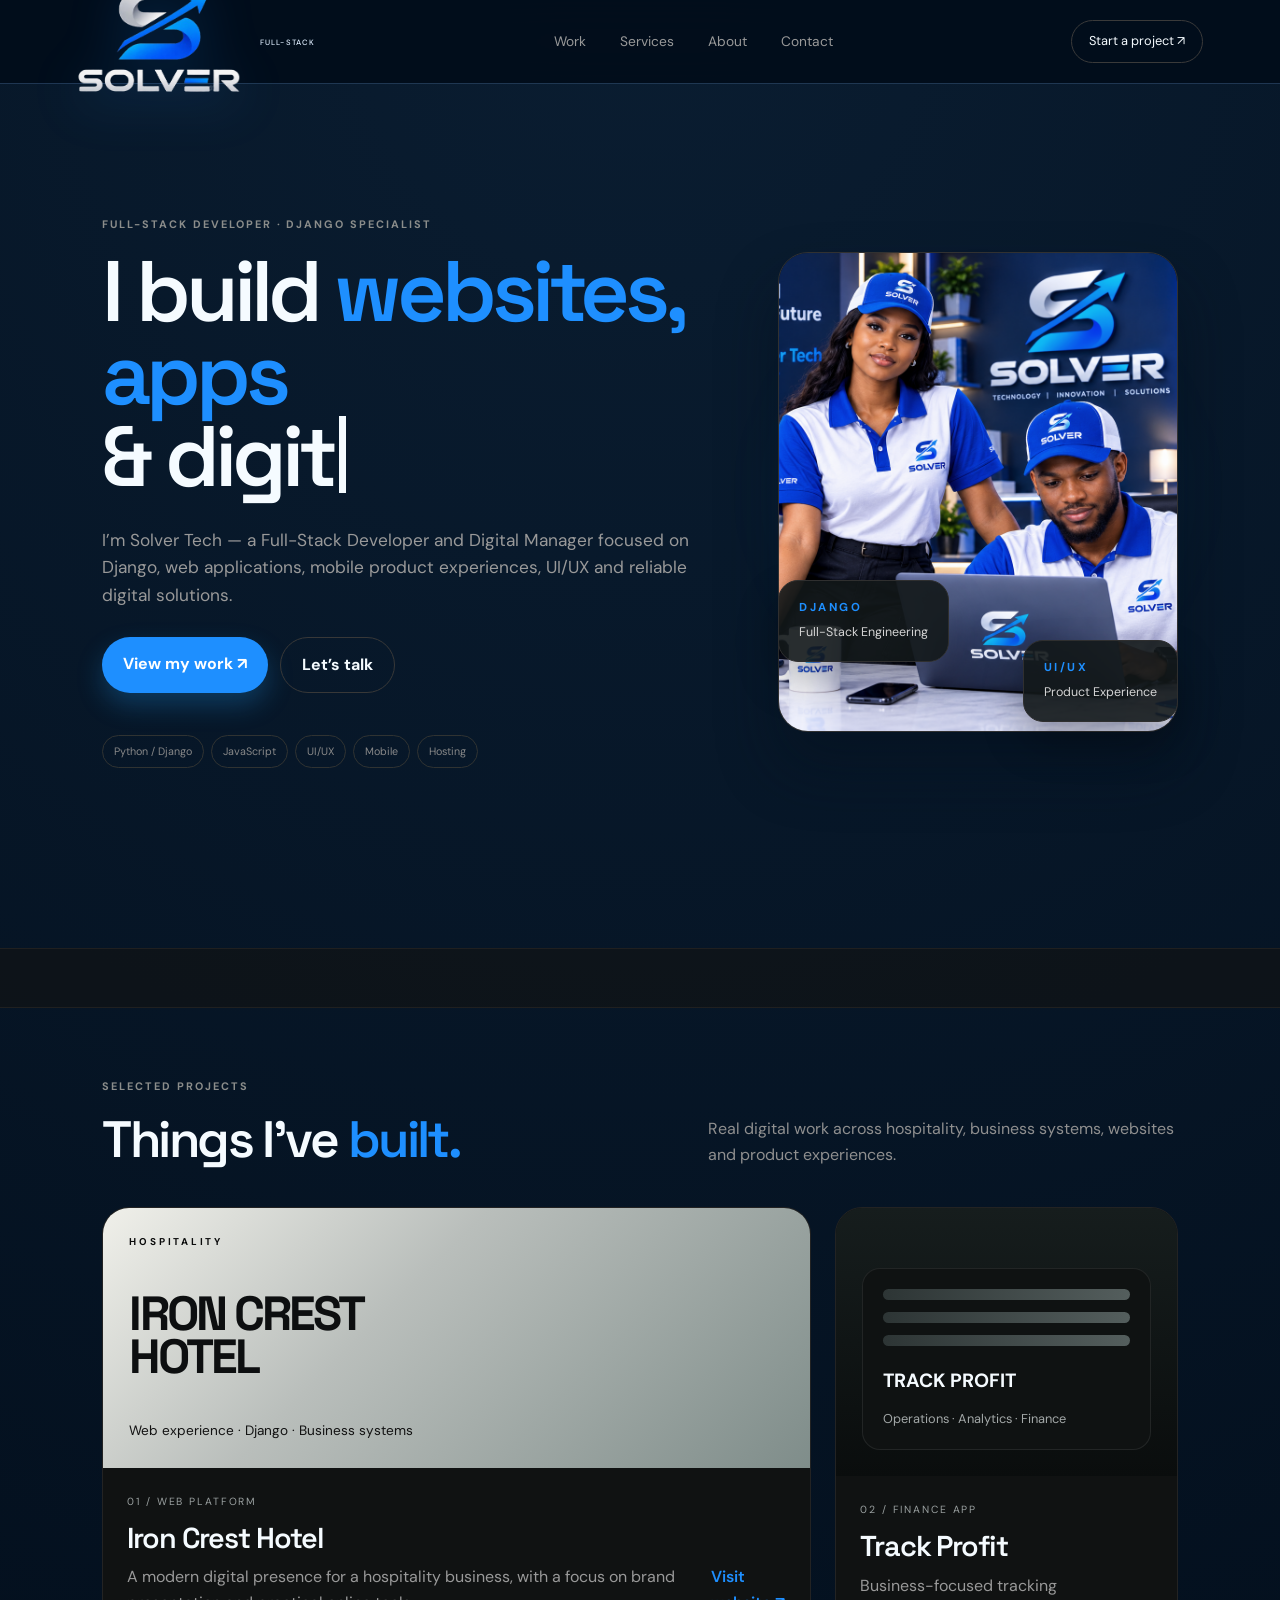
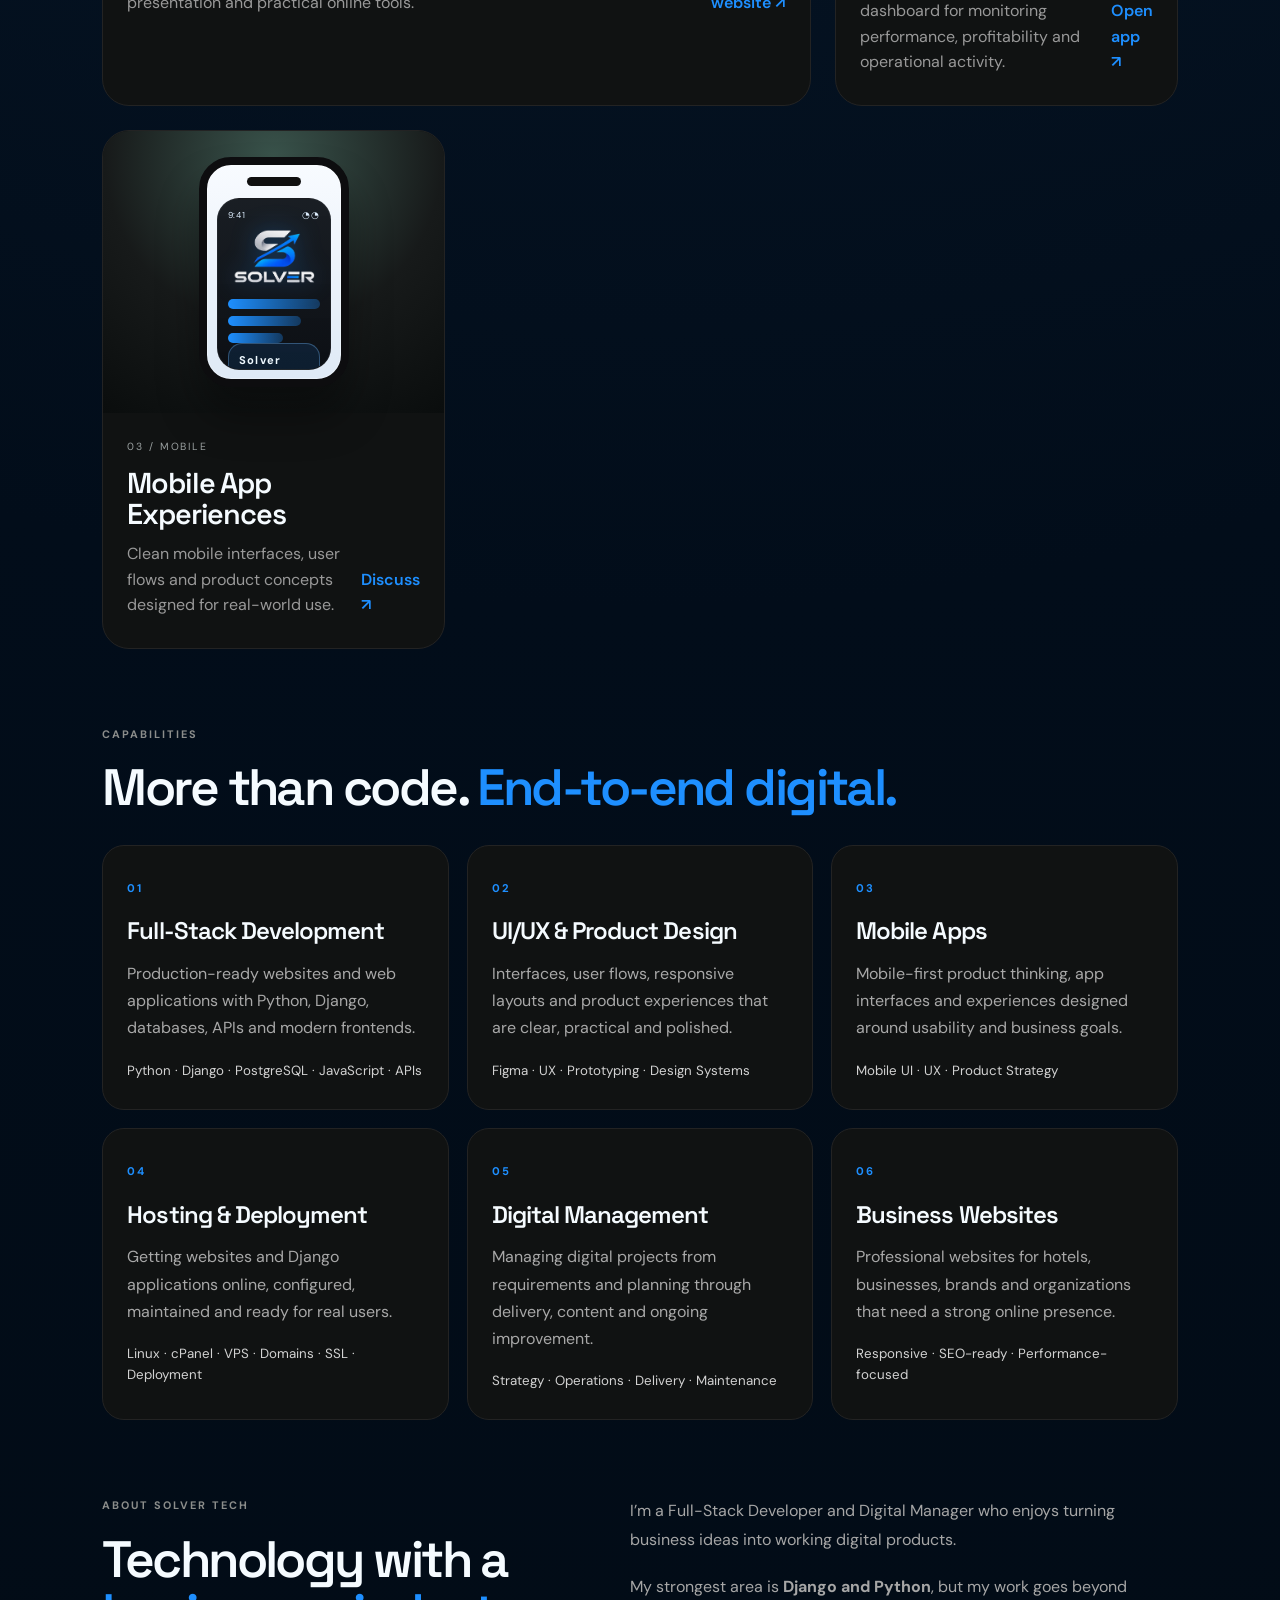
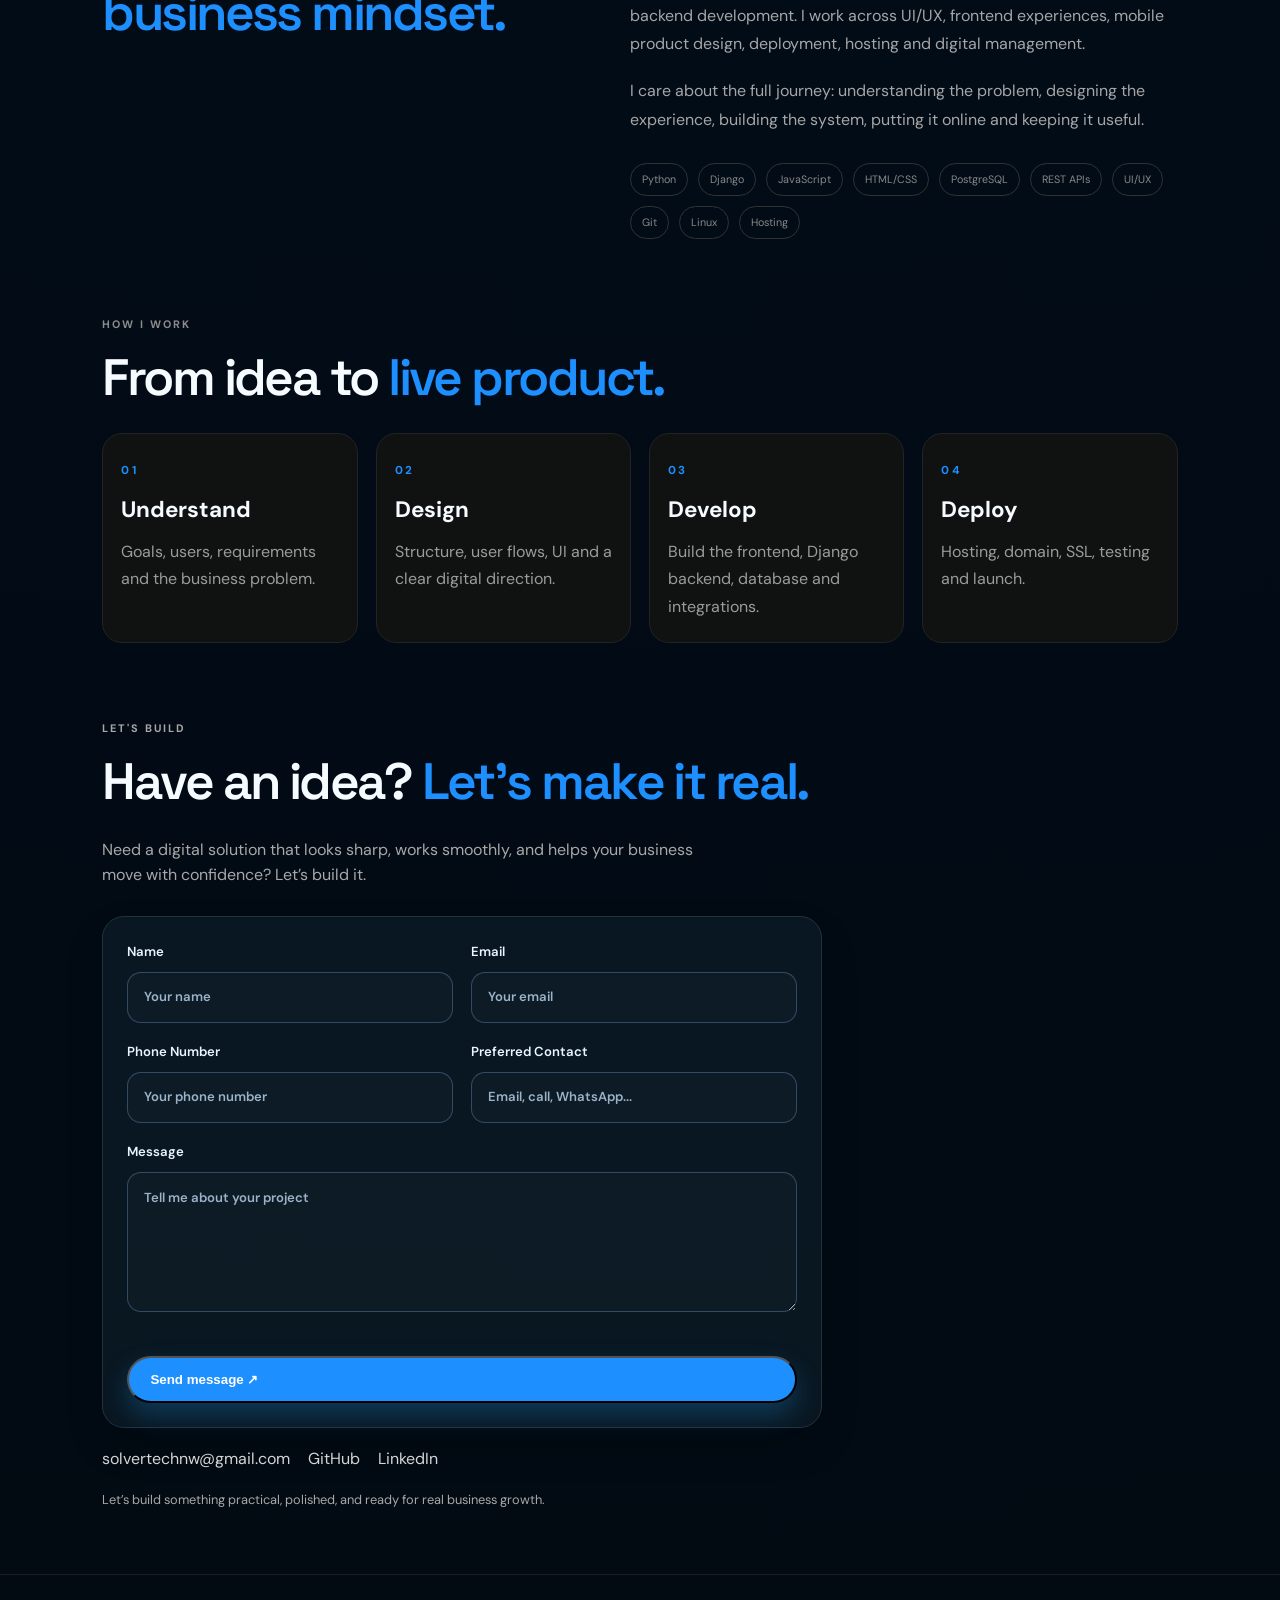
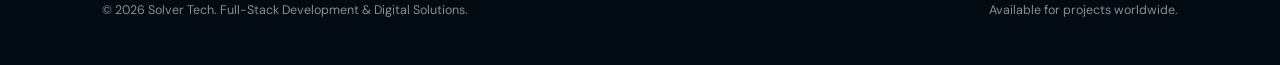
<file: index.html>
<!DOCTYPE html>
<html lang="en">
<head>
  <meta charset="UTF-8">
  <meta name="viewport" content="width=device-width, initial-scale=1.0">
  <meta name="description" content="Solver Tech — Full-Stack Developer, Django Specialist, UI/UX Designer and Digital Manager.">
  <title>Solver Tech — Full-Stack Developer</title>
  <!-- Google site verification meta tag (replaced per user) -->
  <meta name="google-site-verification" content="VPniQFdnhXkivpstngbqyjvponjrQ1qerMO491YG8X4" />
  <!-- Site icons and social previews: use your Solver logo so Google shows it instead of the default globe -->
  <link rel="icon" href="/assets/sl.png" sizes="any">
  <link rel="apple-touch-icon" href="/assets/sl.png">
  <meta name="theme-color" content="#ffffff">
  <meta property="og:site_name" content="Solver Tech">
  <meta property="og:image" content="https://solvertech.vercel.app/assets/sl.png">
  <meta property="og:image:alt" content="Solver Tech logo">
  <meta name="twitter:card" content="summary_large_image">
  <meta name="twitter:image" content="https://solvertech.vercel.app/assets/sl.png">
  <script type="application/ld+json">
  {
    "@context": "https://schema.org",
    "@type": "Organization",
    "url": "https://solvertech.vercel.app",
    "name": "Solver Tech",
    "logo": "https://solvertech.vercel.app/assets/sl.png"
  }
  </script>
  <link rel="preconnect" href="https://fonts.googleapis.com">
  <link rel="preconnect" href="https://fonts.gstatic.com" crossorigin>
  <link href="https://fonts.googleapis.com/css2?family=DM+Sans:wght@400;500;600;700&family=Space+Grotesk:wght@500;600;700&display=swap" rel="stylesheet">
  <link rel="stylesheet" href="style.css">
  <!-- Sitemap for https://solvertech.vercel.app -->
  <link rel="sitemap" type="application/xml" title="Sitemap" href="https://solvertech.vercel.app/sitemap.xml">
</head>
<body>
  <header class="nav">
    <a class="brand" href="#home" aria-label="Solver Tech home">
      <img src="assets/sl.png" alt="OMSIDE / Solver logo" class="brand-logo">
      <small>FULL-STACK</small>
    </a>
    <button class="menu" aria-label="Open menu">☰</button>
    <nav>
      <a href="#work">Work</a>
      <a href="#services">Services</a>
      <a href="#about">About</a>
      <a href="#contact">Contact</a>
    </nav>
    <a class="nav-cta" href="#contact">Start a project ↗</a>
  </header>

  <main>
    <section id="home" class="hero">
      <div class="hero-copy">
        <p class="eyebrow">FULL-STACK DEVELOPER · DJANGO SPECIALIST</p>
        <h1>I build <em>websites, apps &amp; digital products</em> that work.</h1>
        <p class="lead">I’m Solver Tech — a Full-Stack Developer and Digital Manager focused on Django, web applications, mobile product experiences, UI/UX and reliable digital solutions.</p>
        <div class="hero-actions">
          <a class="button primary" href="#work">View my work ↗</a>
          <a class="button ghost" href="#contact">Let’s talk</a>
        </div>
        <div class="stack">
          <span>Python / Django</span>
          <span>JavaScript</span>
          <span>UI/UX</span>
          <span>Mobile</span>
          <span>Hosting</span>
        </div>
      </div>

      <div class="hero-visual">
        <div class="grid-glow"></div>
        <div class="portrait-frame">
          <div class="portrait-shell">
            <img src="assets/st.png" alt="Professional portrait" class="profile-photo">
          </div>
          <div class="floating-card"><b>DJANGO</b><span>Full-Stack Engineering</span></div>
          <div class="floating-card second"><b>UI/UX</b><span>Product Experience</span></div>
        </div>
      </div>
    </section>

    <div class="ticker"><span>DJANGO · PYTHON · FULL-STACK · UI/UX · MOBILE · WEB APPS · DIGITAL MANAGEMENT · HOSTING ·</span></div>

    <section id="work" class="section">
      <div class="section-head">
        <div>
          <p class="eyebrow">SELECTED PROJECTS</p>
          <h2>Things I’ve <span>built.</span></h2>
        </div>
        <p class="note">Real digital work across hospitality, business systems, websites and product experiences.</p>
      </div>
      <div class="projects">
        <article class="project big">
          <div class="visual hotel">
            <div class="visual-label">HOSPITALITY</div>
            <strong>IRON CREST<br>HOTEL</strong>
            <p>Web experience · Django · Business systems</p>
          </div>
          <div class="project-body">
            <div>
              <span>01 / WEB PLATFORM</span>
              <h3>Iron Crest Hotel</h3>
              <p>A modern digital presence for a hospitality business, with a focus on brand presentation and practical online tools.</p>
            </div>
            <a href="https://ironcrest.net" target="_blank" rel="noreferrer">Visit website ↗</a>
          </div>
        </article>
        <article class="project">
          <div class="visual dark">
            <div class="screen"><i></i><i></i><i></i><b>TRACK PROFIT</b><span>Operations · Analytics · Finance</span></div>
          </div>
          <div class="project-body">
            <div>
              <span>02 / FINANCE APP</span>
              <h3>Track Profit</h3>
              <p>Business-focused tracking dashboard for monitoring performance, profitability and operational activity.</p>
            </div>
            <a href="https://ironcrest.net/track/index.html" target="_blank" rel="noreferrer">Open app ↗</a>
          </div>
        </article>
        <article class="project">
          <div class="visual app">
            <div class="phone-scene" aria-label="Animated mobile app mockup">
              <div class="phone-shell">
                <div class="phone-face phone-front">
                  <div class="phone-notch"></div>
                  <div class="phone-screen">
                    <div class="phone-header">
                      <span>9:41</span>
                      <span>◔◔</span>
                    </div>
                    <div class="phone-logo-wrap">
                      <img src="assets/sl.png" alt="Solver logo" class="mini-logo">
                    </div>
                    <div class="phone-bars">
                      <span></span>
                      <span></span>
                      <span></span>
                    </div>
                    <div class="phone-card">
                      <strong>Solver</strong>
                      <small>Mobile UI / UX</small>
                    </div>
                  </div>
                </div>
                <div class="phone-face phone-back">
                  <div class="camera-array">
                    <div class="camera-lens"></div>
                    <div class="camera-lens"></div>
                    <div class="camera-lens"></div>
                  </div>
                  <div class="back-brand">SOLVER</div>
                </div>
              </div>
            </div>
          </div>
          <div class="project-body">
            <div>
              <span>03 / MOBILE</span>
              <h3>Mobile App Experiences</h3>
              <p>Clean mobile interfaces, user flows and product concepts designed for real-world use.</p>
            </div>
            <a href="#contact">Discuss ↗</a>
          </div>
        </article>
      </div>
    </section>

    <section id="services" class="section services">
      <p class="eyebrow">CAPABILITIES</p>
      <h2>More than code. <span>End-to-end digital.</span></h2>
      <div class="service-grid">
        <article><b>01</b><h3>Full-Stack Development</h3><p>Production-ready websites and web applications with Python, Django, databases, APIs and modern frontends.</p><small>Python · Django · PostgreSQL · JavaScript · APIs</small></article>
        <article><b>02</b><h3>UI/UX &amp; Product Design</h3><p>Interfaces, user flows, responsive layouts and product experiences that are clear, practical and polished.</p><small>Figma · UX · Prototyping · Design Systems</small></article>
        <article><b>03</b><h3>Mobile Apps</h3><p>Mobile-first product thinking, app interfaces and experiences designed around usability and business goals.</p><small>Mobile UI · UX · Product Strategy</small></article>
        <article><b>04</b><h3>Hosting &amp; Deployment</h3><p>Getting websites and Django applications online, configured, maintained and ready for real users.</p><small>Linux · cPanel · VPS · Domains · SSL · Deployment</small></article>
        <article><b>05</b><h3>Digital Management</h3><p>Managing digital projects from requirements and planning through delivery, content and ongoing improvement.</p><small>Strategy · Operations · Delivery · Maintenance</small></article>
        <article><b>06</b><h3>Business Websites</h3><p>Professional websites for hotels, businesses, brands and organizations that need a strong online presence.</p><small>Responsive · SEO-ready · Performance-focused</small></article>
      </div>
    </section>

    <section id="about" class="section about">
      <div>
        <p class="eyebrow">ABOUT SOLVER TECH</p>
        <h2>Technology with a <span>business mindset.</span></h2>
      </div>
      <div class="about-text">
        <p>I’m a Full-Stack Developer and Digital Manager who enjoys turning business ideas into working digital products.</p>
        <p>My strongest area is <strong>Django and Python</strong>, but my work goes beyond backend development. I work across UI/UX, frontend experiences, mobile product design, deployment, hosting and digital management.</p>
        <p>I care about the full journey: understanding the problem, designing the experience, building the system, putting it online and keeping it useful.</p>
        <div class="chips">
          <span>Python</span>
          <span>Django</span>
          <span>JavaScript</span>
          <span>HTML/CSS</span>
          <span>PostgreSQL</span>
          <span>REST APIs</span>
          <span>UI/UX</span>
          <span>Git</span>
          <span>Linux</span>
          <span>Hosting</span>
        </div>
      </div>
    </section>

    <section class="section process">
      <p class="eyebrow">HOW I WORK</p>
      <h2>From idea to <span>live product.</span></h2>
      <div class="steps">
        <div><b>01</b><h3>Understand</h3><p>Goals, users, requirements and the business problem.</p></div>
        <div><b>02</b><h3>Design</h3><p>Structure, user flows, UI and a clear digital direction.</p></div>
        <div><b>03</b><h3>Develop</h3><p>Build the frontend, Django backend, database and integrations.</p></div>
        <div><b>04</b><h3>Deploy</h3><p>Hosting, domain, SSL, testing and launch.</p></div>
      </div>
    </section>

    <section id="contact" class="contact section">
      <p class="eyebrow">LET'S BUILD</p>
      <h2>Have an idea? <span>Let’s make it real.</span></h2>
      <p>Need a digital solution that looks sharp, works smoothly, and helps your business move with confidence? Let’s build it.</p>

      <form class="contact-form" action="https://formspree.io/f/mkjgzbdw" method="POST">
        <input type="hidden" name="_subject" value="New contact form submission from OMSIDE website">
        <div class="form-row">
          <label>
            <span>Name</span>
            <input type="text" name="name" placeholder="Your name" required>
          </label>
          <label>
            <span>Email</span>
            <input type="email" name="email" placeholder="Your email" required>
          </label>
        </div>
        <div class="form-row">
          <label>
            <span>Phone Number</span>
            <input type="tel" name="phone" placeholder="Your phone number">
          </label>
          <label>
            <span>Preferred Contact</span>
            <input type="text" name="contact_method" placeholder="Email, call, WhatsApp...">
          </label>
        </div>
        <label>
          <span>Message</span>
          <textarea name="message" rows="5" placeholder="Tell me about your project" required></textarea>
        </label>
        <button type="submit" class="button primary big">Send message ↗</button>
      </form>

      <div class="socials">
        <a href="mailto:solvertechnw@gmail.com">solvertechnw@gmail.com</a>
        <a href="https://github.com/" target="_blank" rel="noreferrer">GitHub</a>
        <a href="https://www.linkedin.com/" target="_blank" rel="noreferrer">LinkedIn</a>
      </div>
      <p class="upload-note">Let’s build something practical, polished, and ready for real business growth.</p>
    </section>
  </main>

  <footer>
    <span>© 2026 Solver Tech. Full-Stack Development &amp; Digital Solutions.</span>
    <span>Available for projects worldwide.</span>
  </footer>

  <script src="script.js"></script>
</body>
</html>
</file>
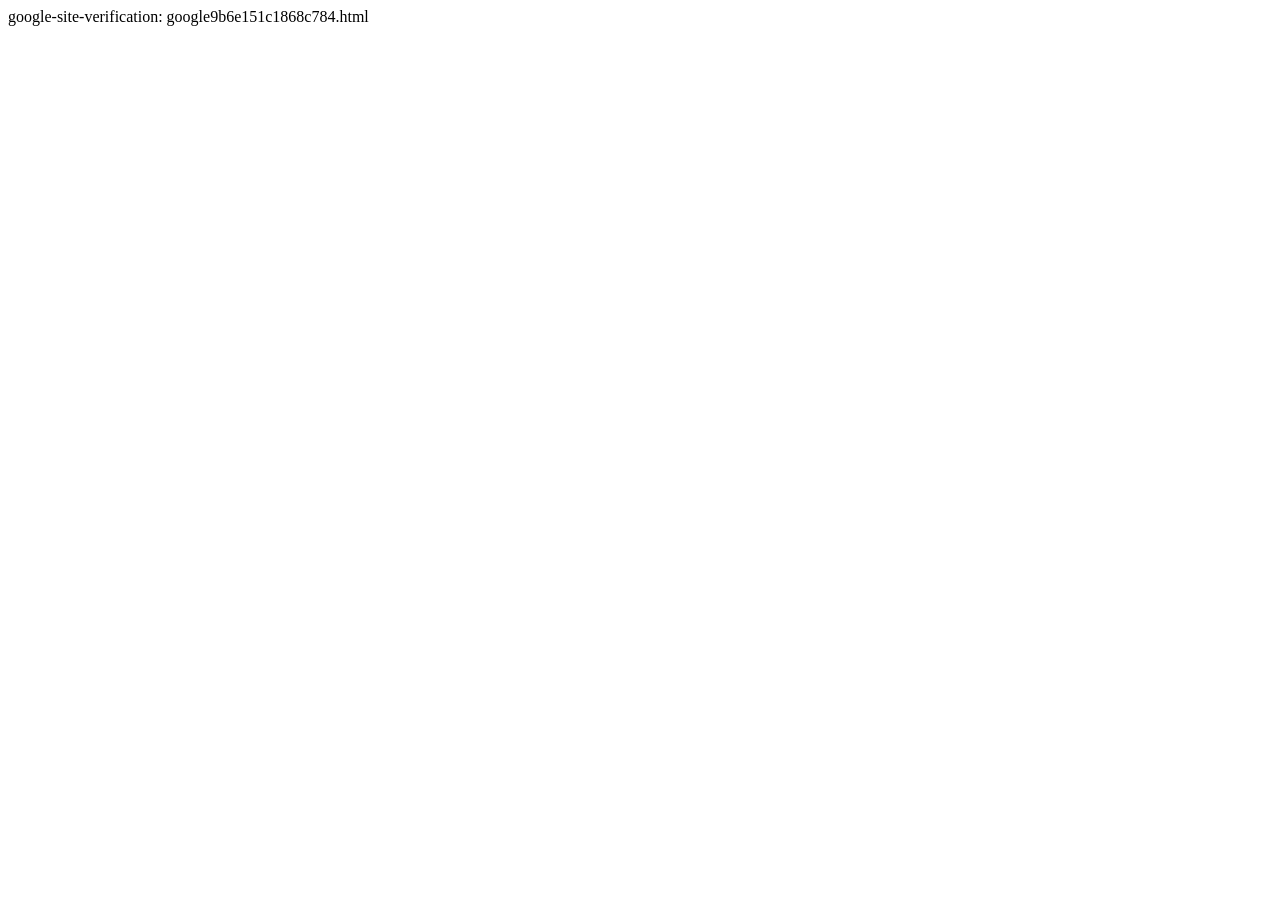
<file: google9b6e151c1868c784.html>
<!doctype html>
<html lang="en">
  <head>
    <meta charset="utf-8">
    <meta name="google-site-verification" content="google9b6e151c1868c784" />
    <title>google-site-verification</title>
  </head>
  <body>
    google-site-verification: google9b6e151c1868c784.html
  </body>
</html>
</file>
<file: style.css>
﻿:root {
  --bg: #020d1a;
  --bg-soft: #0a1d2f;
  --panel: #0c2138;
  --panel-strong: #112c46;
  --line: rgba(125, 187, 255, 0.24);
  --text: #f5fbff;
  --muted: #cfe6ff;
  --muted-strong: #ebf6ff;
  --primary: #1e8fff;
  --primary-deep: #0f75d9;
  --secondary: #dfeeff;
  --shadow: 0 35px 60px rgba(4, 16, 29, 0.45);
}

* { box-sizing: border-box; margin: 0; padding: 0; }
html { scroll-behavior: smooth; }
body {
  background: radial-gradient(circle at top, #0a1d31 0%, var(--bg) 45%, #020a12 100%);
  color: var(--text);
  font-family: "DM Sans", sans-serif;
  line-height: 1.6;
}
a { color: inherit; text-decoration: none; }
img { display: block; max-width: 100%; }

.nav {
  height: 84px;
  padding: 0 6vw;
  display: flex;
  align-items: center;
  justify-content: space-between;
  border-bottom: 1px solid var(--line);
  position: sticky;
  top: 0;
  background: rgba(2, 13, 26, 0.9);
  backdrop-filter: blur(18px);
  z-index: 20;
}

.brand {
  display: flex;
  align-items: center;
  gap: 12px;
  font: 700 1.05rem "Space Grotesk", sans-serif;
  letter-spacing: 0.04em;
  overflow: visible;
}

.brand small {
  font: 500 0.48rem "DM Sans", sans-serif;
  color: var(--secondary);
  letter-spacing: 0.14em;
  margin-left: 5px;
}

.brand-logo {
  width: clamp(160px, 13vw, 220px);
  max-width: 220px;
  height: auto;
  object-fit: contain;
  display: block;
  filter: drop-shadow(0 10px 26px rgba(30, 143, 255, 0.22));
  transform: translateX(-2px);
}

.brand-text { display: flex; align-items: center; gap: 6px; }
.lime { color: var(--primary); }

nav {
  display: flex;
  gap: 34px;
  color: #999;
  font-size: 0.86rem;
}
nav a:hover, .socials a:hover { color: var(--primary); }

.nav-cta {
  border: 1px solid #3a3a3a;
  border-radius: 999px;
  padding: 10px 17px;
  font-size: 0.8rem;
}

.menu {
  display: none;
  background: none;
  border: 0;
  color: #fff;
  font-size: 1.4rem;
  cursor: pointer;
}

.hero {
  min-height: calc(100vh - 84px);
  padding: 8vw;
  display: grid;
  grid-template-columns: 1.2fr 0.8fr;
  gap: 6vw;
  align-items: center;
}

.eyebrow {
  font-size: 0.68rem;
  letter-spacing: 0.18em;
  color: #8b8d8b;
  font-weight: 700;
  margin-bottom: 18px;
  text-transform: uppercase;
}

.hero h1 {
  font: 600 clamp(3.3rem, 6.7vw, 6.5rem) / 0.96 "Space Grotesk", sans-serif;
  letter-spacing: -0.06em;
  position: relative;
  display: inline-block;
}

.hero h1::after {
  content: "";
  display: inline-block;
  width: 0.08em;
  height: 0.9em;
  background: var(--text);
  margin-left: 0.08em;
  vertical-align: -0.08em;
  animation: blink 1s steps(2, start) infinite;
}

.hero h1.typing-done::after {
  opacity: 0;
  animation: none;
}

.hero h1 em {
  font-style: normal;
  color: var(--primary);
}

.lead {
  max-width: 680px;
  color: #999;
  font-size: 1.08rem;
  margin: 28px 0;
}

.hero-actions {
  display: flex;
  gap: 12px;
  flex-wrap: wrap;
}

.button {
  display: inline-flex;
  padding: 14px 21px;
  border-radius: 999px;
  gap: 12px;
  font-weight: 700;
}

.primary {
  background: var(--primary);
  color: #fff;
  box-shadow: 0 12px 26px rgba(31, 162, 255, 0.25);
}
.primary:hover { background: var(--primary-deep); }
.ghost { border: 1px solid #383838; }

.stack {
  display: flex;
  flex-wrap: wrap;
  gap: 7px;
  margin-top: 42px;
}

.stack span, .chips span {
  border: 1px solid #303332;
  color: #888;
  border-radius: 999px;
  padding: 7px 11px;
  font-size: 0.67rem;
}

.hero-visual {
  min-height: 530px;
  display: grid;
  place-items: center;
  position: relative;
}

.grid-glow {
  position: absolute;
  width: 480px;
  height: 480px;
  border-radius: 50%;
  background: radial-gradient(circle, rgba(30, 143, 255, 0.28), rgba(30, 143, 255, 0) 62%);
  filter: blur(30px);
}

.portrait-frame {
  position: relative;
  width: min(100%, 450px);
  height: 520px;
  display: grid;
  place-items: center;
}

.portrait-shell {
  width: min(100%, 420px);
  height: 480px;
  border: 1px solid #313131;
  border-radius: 30px;
  background: linear-gradient(160deg, #121719, #0c0d0d);
  box-shadow: var(--shadow);
  overflow: hidden;
}

.profile-photo {
  width: 100%;
  height: 100%;
  object-fit: cover;
  filter: saturate(0.9);
}

.floating-card {
  position: absolute;
  left: 0;
  bottom: 90px;
  background: rgba(18, 24, 25, 0.9);
  border: 1px solid #2f2f2f;
  border-radius: 20px;
  padding: 18px 20px;
  display: flex;
  flex-direction: column;
  gap: 6px;
  box-shadow: 0 20px 40px rgba(0, 0, 0, 0.28);
}

.floating-card b {
  font-size: 0.72rem;
  letter-spacing: 0.22em;
  color: var(--primary);
}

.floating-card span {
  font-size: 0.78rem;
  color: #d4d4d4;
}

.floating-card.second {
  left: auto;
  right: 0;
  bottom: 30px;
}

.section { padding: 5.5vw 8vw 0; }

.section-head {
  display: flex;
  align-items: end;
  justify-content: space-between;
  gap: 32px;
}

.section-head h2,
.services h2,
.about h2,
.process h2,
.contact h2 {
  font: 600 clamp(2.2rem, 4vw, 3.4rem) / 1.05 "Space Grotesk", sans-serif;
  letter-spacing: -0.05em;
}

.section-head h2 span,
.services h2 span,
.about h2 span,
.process h2 span,
.contact h2 span { color: var(--primary); }

.note { max-width: 470px; color: #8f8f8f; }

.projects {
  display: grid;
  grid-template-columns: repeat(3, minmax(0, 1fr));
  gap: 24px;
  margin-top: 40px;
}

.project {
  background: #101212;
  border: 1px solid #232323;
  border-radius: 27px;
  overflow: hidden;
}

.project.big { grid-column: span 2; }

.visual {
  min-height: 260px;
  display: flex;
  flex-direction: column;
  justify-content: space-between;
  padding: 26px;
}

.visual.hotel {
  background: linear-gradient(135deg, #f0f0ea, #b9bebb 40%, #7f8d8a 100%);
  color: #0d0f10;
}

.visual.hotel strong {
  font: 700 clamp(2.2rem, 4vw, 3rem) / 0.9 "Space Grotesk", sans-serif;
  letter-spacing: -0.06em;
}

.visual.hotel p { font-size: 0.85rem; color: #121212; }

.visual-label {
  font-size: 0.62rem;
  letter-spacing: 0.28em;
  color: #0b0c0c;
  font-weight: 700;
}

.dark { background: linear-gradient(180deg, #161d1d, #0a0d0d); }

.screen {
  margin-top: 34px;
  display: grid;
  gap: 12px;
  padding: 20px;
  border: 1px solid rgba(255, 255, 255, 0.08);
  border-radius: 18px;
  background: #0f1212;
  min-height: 170px;
}

.screen i {
  display: block;
  height: 11px;
  border-radius: 8px;
  background: linear-gradient(90deg, #2d3535, #545e5d);
}

.screen b { margin-top: 8px; font-size: 1.2rem; }
.screen span { color: #a3a8a8; font-size: 0.8rem; }

.app { background: radial-gradient(circle at 50% 10%, #3a544c, #171a1a 55%, #0a0d0d 100%); }

.phone-scene {
  width: 150px;
  height: 230px;
  margin: auto;
  perspective: 1200px;
}

.phone-shell {
  position: relative;
  width: 100%;
  height: 100%;
  transform-style: preserve-3d;
  animation: phone-rotate 9s ease-in-out infinite;
}

.phone-face {
  position: absolute;
  inset: 0;
  border-radius: 32px;
  backface-visibility: hidden;
  box-shadow: 0 30px 40px rgba(0, 0, 0, 0.3);
}

.phone-front {
  background: linear-gradient(180deg, #f8fbff 0%, #dfeaf6 100%);
  border: 8px solid #0d0d0f;
  padding: 12px 10px 10px;
  transform: rotateY(0deg);
  box-shadow: inset 0 0 0 1px rgba(255,255,255,0.3), 0 30px 40px rgba(0,0,0,0.34);
}

.phone-back {
  background: linear-gradient(180deg, #0b0d11 0%, #111827 100%);
  border: 8px solid #05070a;
  transform: rotateY(180deg);
  padding: 16px 14px 18px;
  display: flex;
  flex-direction: column;
  align-items: center;
  justify-content: space-between;
  box-shadow: inset 0 0 0 1px rgba(255,255,255,0.05), 0 30px 40px rgba(0,0,0,0.34);
}

.phone-notch {
  width: 54px;
  height: 9px;
  border-radius: 999px;
  background: #101010;
  margin: 0 auto 12px;
}

.phone-screen {
  height: calc(100% - 20px);
  background: linear-gradient(180deg, rgba(16, 21, 27, 0.96), rgba(7, 10, 15, 0.98));
  border-radius: 22px;
  border: 1px solid rgba(255, 255, 255, 0.05);
  overflow: hidden;
  padding: 10px 10px 12px;
  display: flex;
  flex-direction: column;
  justify-content: space-between;
}

.phone-header {
  display: flex;
  justify-content: space-between;
  font-size: 0.54rem;
  letter-spacing: 0.08em;
  color: #dfefff;
}

.phone-logo-wrap {
  display: flex;
  justify-content: center;
  align-items: center;
  margin-top: 6px;
}

.phone-logo-wrap .mini-logo {
  width: 82px;
  max-width: 100%;
  filter: drop-shadow(0 0 12px rgba(30, 143, 255, 0.35));
}

.phone-bars {
  display: grid;
  gap: 7px;
  margin-top: 12px;
}

.phone-bars span {
  display: block;
  height: 10px;
  border-radius: 8px;
  background: linear-gradient(90deg, #1e8fff, rgba(30, 143, 255, 0.3));
}

.phone-bars span:nth-child(2) { width: 80%; }
.phone-bars span:nth-child(3) { width: 60%; }

.phone-card {
  background: rgba(30, 143, 255, 0.12);
  border: 1px solid rgba(118, 187, 255, 0.34);
  border-radius: 14px;
  padding: 8px 10px;
  display: flex;
  flex-direction: column;
  gap: 2px;
}

.phone-card strong {
  font-size: 0.7rem;
  color: #eff9ff;
  letter-spacing: 0.12em;
}

.phone-card small {
  font-size: 0.56rem;
  color: #dceeff;
}

.camera-array {
  display: flex;
  align-items: center;
  justify-content: center;
  gap: 12px;
  width: 100%;
  margin-top: 18px;
  padding: 8px 10px 0;
}

.camera-lens {
  width: 22px;
  height: 22px;
  border-radius: 50%;
  background: radial-gradient(circle at 35% 35%, #495566 0%, #1a1f2b 22%, #090d12 62%, #000 100%);
  border: 2px solid rgba(255, 255, 255, 0.22);
  box-shadow: inset 0 0 10px rgba(255, 255, 255, 0.12), 0 0 12px rgba(30, 143, 255, 0.18);
}

.phone-back::before {
  content: "";
  position: absolute;
  top: 14px;
  left: 50%;
  transform: translateX(-50%);
  width: 68px;
  height: 70px;
  border-radius: 22px;
  background: rgba(255,255,255,0.04);
  border: 1px solid rgba(255,255,255,0.08);
  box-shadow: inset 0 0 0 1px rgba(255,255,255,0.03);
}

.camera-array {
  position: relative;
  z-index: 1;
}

.back-brand {
  position: relative;
  z-index: 1;
  font-size: 0.75rem;
  letter-spacing: 0.28em;
  color: #dfefff;
  text-align: center;
  margin-bottom: 12px;
}

@keyframes phone-rotate {
  0%, 20% { transform: rotateY(0deg) rotateX(0deg); }
  35% { transform: rotateY(180deg) rotateX(4deg); }
  60% { transform: rotateY(180deg) rotateX(-4deg); }
  80%, 100% { transform: rotateY(360deg) rotateX(0deg); }
}

.project-body {
  display: flex;
  align-items: end;
  justify-content: space-between;
  gap: 20px;
  padding: 26px 24px 30px;
}

.project-body span {
  display: block;
  color: #9aa0a0;
  font-size: 0.65rem;
  letter-spacing: 0.18em;
  margin-bottom: 12px;
}

.project-body h3 {
  font: 600 1.8rem / 1.1 "Space Grotesk", sans-serif;
  letter-spacing: -0.04em;
  margin-bottom: 10px;
}

.project-body p { color: #999; line-height: 1.6; }
.project-body a { color: var(--primary); font-weight: 600; }

.services, .about, .process, .contact { padding-top: 6vw; }
.services h2, .about h2, .process h2, .contact h2 { margin-bottom: 28px; }

.service-grid {
  display: grid;
  grid-template-columns: repeat(3, minmax(0, 1fr));
  gap: 18px;
  margin-top: 30px;
}

.service-grid article {
  background: #101212;
  border: 1px solid #232323;
  border-radius: 22px;
  padding: 28px 24px;
  min-height: 260px;
}

.service-grid b {
  font-size: 0.7rem;
  letter-spacing: 0.18em;
  color: var(--primary);
}

.service-grid h3 {
  font: 600 1.5rem / 1.2 "Space Grotesk", sans-serif;
  letter-spacing: -0.04em;
  margin: 18px 0 14px;
}

.service-grid p { color: #a8a8a8; line-height: 1.7; }
.service-grid small {
  display: block;
  margin-top: 18px;
  color: #d2d2d2;
}

.about {
  display: grid;
  grid-template-columns: 1fr 1.1fr;
  gap: 30px;
  align-items: start;
}

.about-text p {
  color: #a6a6a6;
  margin-bottom: 18px;
  line-height: 1.8;
}

.chips {
  display: flex;
  flex-wrap: wrap;
  gap: 10px;
  margin-top: 28px;
}

.process .steps {
  display: grid;
  grid-template-columns: repeat(4, minmax(0, 1fr));
  gap: 18px;
  margin-top: 28px;
}

.process .steps div {
  background: #101212;
  padding: 22px 18px;
  border: 1px solid #232323;
  border-radius: 20px;
}

.process .steps b {
  display: inline-block;
  color: var(--primary);
  font-size: 0.72rem;
  letter-spacing: 0.2em;
  margin-bottom: 12px;
}

.process .steps h3 {
  font-size: 1.4rem;
  margin-bottom: 10px;
}

.process .steps p { color: #9b9b9b; line-height: 1.7; }

.contact { padding-bottom: 5vw; }
.contact p { max-width: 620px; color: #a8a8a8; }
.button.big { margin-top: 26px; }

.contact-form {
  max-width: 720px;
  margin-top: 28px;
  display: grid;
  gap: 18px;
  padding: 24px;
  border: 1px solid #23313f;
  border-radius: 22px;
  background: rgba(12, 28, 40, 0.72);
  box-shadow: 0 18px 40px rgba(0, 0, 0, 0.12);
}

.form-row {
  display: grid;
  grid-template-columns: repeat(2, minmax(0, 1fr));
  gap: 18px;
}

.contact-form label {
  display: grid;
  gap: 10px;
  color: #e9f6ff;
  font-size: 0.82rem;
  font-weight: 600;
}

.contact-form input,
.contact-form textarea {
  width: 100%;
  border: 1px solid rgba(143, 197, 255, 0.28);
  background: rgba(255, 255, 255, 0.02);
  color: var(--text);
  border-radius: 14px;
  padding: 14px 16px;
  font: inherit;
}

.contact-form input::placeholder,
.contact-form textarea::placeholder {
  color: #9bb3c8;
}

.contact-form textarea {
  resize: vertical;
  min-height: 140px;
}

.socials {
  display: flex;
  gap: 18px;
  flex-wrap: wrap;
  margin-top: 18px;
  color: #d5d5d5;
}

.upload-note {
  margin-top: 18px;
  font-size: 0.8rem;
  color: #b9c2c2;
}

footer {
  display: flex;
  justify-content: space-between;
  gap: 20px;
  padding: 26px 8vw 44px;
  border-top: 1px solid #1d1d1d;
  font-size: 0.78rem;
  color: #8d8d8d;
}

.ticker {
  margin-top: 48px;
  padding: 16px 0;
  border-top: 1px solid #202020;
  border-bottom: 1px solid #202020;
  background: rgba(19, 19, 18, 0.6);
  white-space: nowrap;
  overflow: hidden;
}

.ticker span {
  display: inline-block;
  padding-left: 100%;
  animation: ticker 18s linear infinite;
  color: #d5d5d5;
  font-size: 0.8rem;
  letter-spacing: 0.18em;
}

@keyframes ticker {
  from { transform: translateX(0); }
  to { transform: translateX(-100%); }
}

@keyframes blink {
  0%, 45% { opacity: 1; }
  46%, 100% { opacity: 0; }
}

@media (max-width: 1080px) {
  .projects, .service-grid, .process .steps { grid-template-columns: repeat(2, minmax(0, 1fr)); }
  .project.big { grid-column: span 2; }
  .about { grid-template-columns: 1fr; }
  .hero { grid-template-columns: 1fr; }
}

@media (max-width: 760px) {
  .nav { padding: 0 20px; }
  .nav-cta { display: none; }
  .nav nav { display: none; }
  .menu { display: block; }
  .hero { padding: 54px 24px 10px; }
  .section { padding: 72px 24px 0; }
  .section-head { flex-direction: column; align-items: flex-start; }
  .projects, .service-grid, .process .steps, .form-row { grid-template-columns: 1fr; }
  .project.big { grid-column: span 1; }
  .project-body { flex-direction: column; align-items: flex-start; }
  .brand small { display: none; }
  .brand-text { font-size: 0.9rem; }
  .brand-logo { width: 140px; height: auto; }
  .hero-visual { min-height: 420px; }
  .portrait-frame { height: 420px; }
  .floating-card { padding: 14px 16px; }
  .floating-card span { font-size: 0.7rem; }
  footer {
    flex-direction: column;
    padding: 24px 24px 42px;
  }
}
</file>
